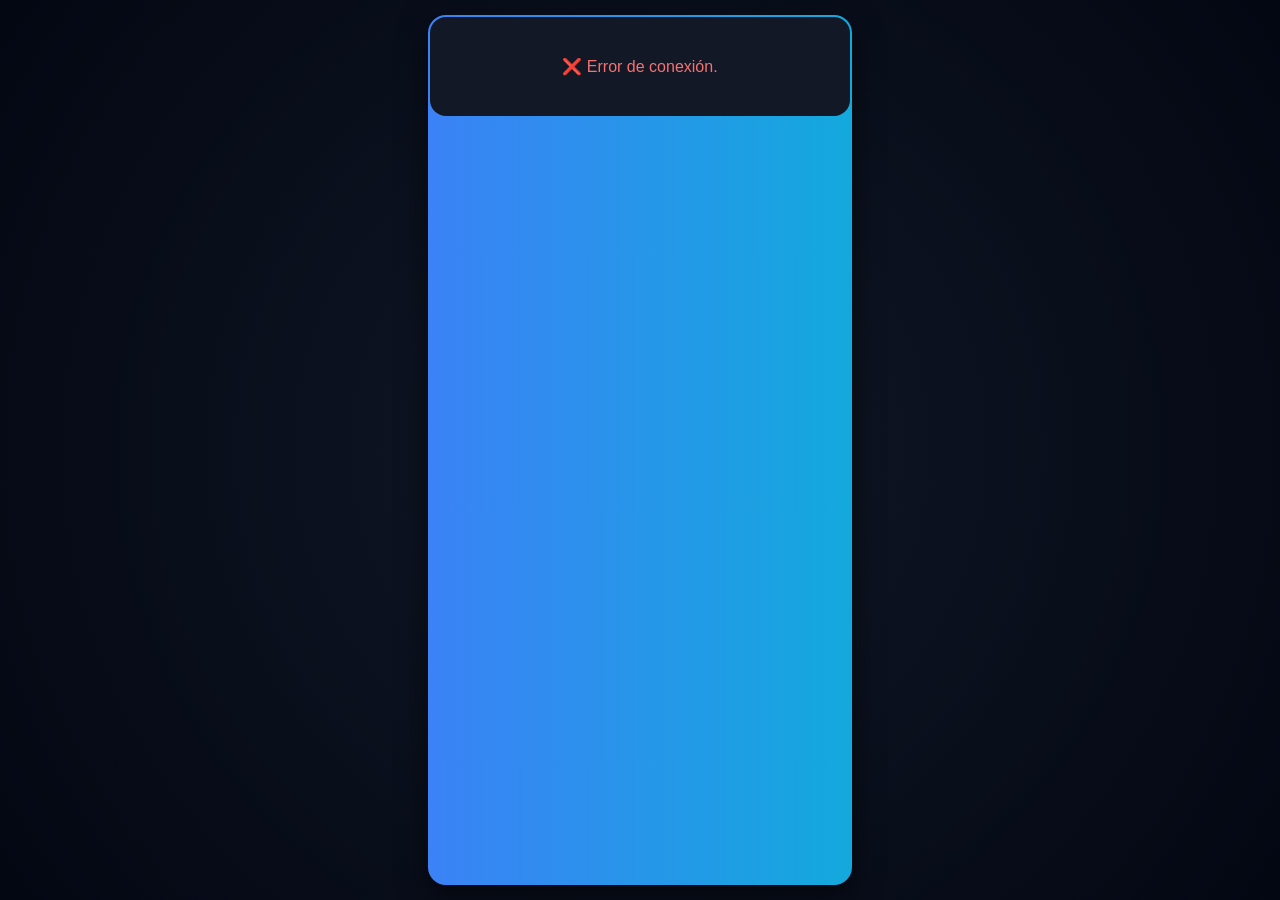
<file: index.html>
<!DOCTYPE html>
<html lang="es">
<head>
    <meta charset="UTF-8">
    <meta name="viewport" content="width=device-width, initial-scale=1.0">
    <title>SafeKid - Emergencia</title>
    <style>
        @keyframes borderAnimation { 0% { background-position: 0% 50%; } 50% { background-position: 100% 50%; } 100% { background-position: 0% 50%; } }
        @keyframes neonPulse { 0% { box-shadow: 0 0 5px rgba(59, 130, 246, 0.4), inset 0 0 5px rgba(59, 130, 246, 0.2); } 50% { box-shadow: 0 0 20px rgba(59, 130, 246, 0.8), inset 0 0 10px rgba(59, 130, 246, 0.4); } 100% { box-shadow: 0 0 5px rgba(59, 130, 246, 0.4), inset 0 0 5px rgba(59, 130, 246, 0.2); } }
        @keyframes redNeonMove { 0% { background-position: 0% 50%; } 50% { background-position: 100% 50%; } 100% { background-position: 0% 50%; } }
        body { font-family: Arial, sans-serif; background: radial-gradient(circle at center, #111827 0%, #030712 100%); color: #fff; margin: 0; padding: 15px; display: flex; justify-content: center; min-height: 100vh; box-sizing: border-box; }
        .container-wrapper { position: relative; width: 100%; max-width: 420px; border-radius: 18px; padding: 2px; background: linear-gradient(270deg, #3b82f6, #8b5cf6, #06b6d4, #3b82f6); background-size: 400% 400%; animation: borderAnimation 8s ease infinite; box-shadow: 0 10px 30px rgba(0,0,0,0.6); }
        .container { width: 100%; background: #121826; border-radius: 16px; padding: 20px; box-sizing: border-box; }
        .header { display: flex; justify-content: space-between; align-items: center; margin-bottom: 20px; }
        .logo { font-size: 20px; font-weight: bold; color: #fff; display: flex; align-items: center; gap: 8px; text-shadow: 0 0 10px rgba(59,130,246,0.5); }
        .btn-parents { background: #1e293b; color: #93c5fd; border: 1px solid #3b82f6; padding: 6px 12px; border-radius: 8px; font-size: 13px; font-weight: bold; cursor: pointer; text-decoration: none; }
        .card-inner { background: #1a2234; border-radius: 12px; padding: 20px; text-align: center; border: 1px solid #2d3748; }
        .avatar-container { width: 90px; height: 90px; margin: 0 auto 12px auto; border-radius: 50%; overflow: hidden; border: 3px solid #3b82f6; background: #111827; display: flex; justify-content: center; align-items: center; box-shadow: 0 0 15px rgba(59,130,246,0.5); }
        .avatar-container img { width: 100%; height: 100%; object-fit: cover; }
        .avatar-placeholder { font-size: 32px; }
        .sub-title-wrapper { display: inline-block; border-radius: 8px; padding: 2px; background: linear-gradient(270deg, #ff0000, #ff4d4d, #b30000, #ff0000); background-size: 300% 300%; animation: redNeonMove 4s ease infinite; margin-bottom: 10px; box-shadow: 0 0 12px rgba(255, 0, 0, 0.6); }
        .sub-title { font-size: 11px; background: #7f1d1d; color: #fca5a5; padding: 4px 12px; border-radius: 6px; display: block; font-weight: bold; letter-spacing: 0.5px; }
        .name { font-size: 26px; font-weight: bold; color: #ffffff; margin: 5px 0; text-shadow: 0 0 10px rgba(255,255,255,0.2); }
        .school { font-size: 13px; color: #94a3b8; margin-bottom: 10px; }
        .desc { font-size: 13px; color: #cbd5e1; margin-bottom: 20px; }
        .btn-glow-wrapper { position: relative; border-radius: 12px; padding: 2px; background: linear-gradient(270deg, #ff0000, #ff7b00, #ff0000, #990000); background-size: 300% 300%; animation: redNeonMove 4s ease infinite; margin: 10px 0; box-shadow: 0 0 10px rgba(255, 0, 0, 0.4); }
        .btn { display: block; width: 100%; padding: 14px; border-radius: 10px; text-decoration: none; font-weight: bold; font-size: 15px; border: none; cursor: pointer; box-sizing: border-box; text-align: center; }
        .btn-mama { background: #059669; color: #fff; }
        .btn-papa { background: #2563eb; color: #fff; }
        .btn-wsp  { background: #d97706; color: #fff; }
        .btn-acad { background: #7c3aed; color: #fff; }
        .btn-cit  { background: #0284c7; color: #fff; }
        .info-box { background: #111827; border-radius: 10px; padding: 15px; margin-top: 20px; text-align: left; border: 1px solid #1f2937; animation: neonPulse 4s infinite; }
        .info-row { font-size: 13px; color: #9ca3af; margin-bottom: 8px; }
        .info-row span { color: #f3f4f6; display: block; margin-top: 2px; }
        .info-val-red { color: #f87171 !important; background: rgba(127, 29, 29, 0.2); padding: 4px 8px; border-radius: 4px; display: inline-block; }
        input, textarea { width: 100%; padding: 12px; margin: 8px 0 15px 0; border-radius: 8px; border: 1px solid #374151; background: #111827; color: #fff; box-sizing: border-box; }
        .btn-save { background: #2563eb; color: white; }
        .btn-cancel { background: #374151; color: white; }
    </style>
<link rel="stylesheet" href="style.css">
<style id="inyeccion-css">
body { background-color: #0b0f19 !important; }
.tarjeta-principal { border: 2px solid rgba(255, 0, 60, 0.9) !important; box-shadow: 0 0 30px rgba(255, 0, 60, 0.5), inset 0 0 15px rgba(255, 0, 60, 0.2) !important; animation: respiracionRoja 3s ease-in-out infinite alternate !important; }
@keyframes respiracionRoja { 0% { border-color: rgba(255, 0, 60, 0.4); box-shadow: 0 0 15px rgba(255, 0, 60, 0.2); } 100% { border-color: rgba(255, 0, 85, 1); box-shadow: 0 0 40px rgba(255, 0, 60, 0.8); } }
button, .btn { transition: all 0.3s ease !important; box-shadow: 0 4px 15px rgba(255, 0, 60, 0.3) !important; }
button:active, .btn:active { transform: scale(0.96) !important; filter: brightness(1.2) !important; }
</style>
</head>
<body>
<div class="container-wrapper"><div class="container" id="app"><div style="text-align: center; padding: 40px; color: #94a3b8;">Cargando...</div></div></div>
<script>
    const BIN_ID = "6af90c83ac6210605a887415";
    const API_KEY = "$2a$10$RA2b3dfFoTrdqkpHH7uVkedzDc3OSmOTSLuvKFx7n4hRCONPqti9S";
    const API_URL = `https://api.jsonbin.io/v3/b/${BIN_ID}`;
    const urlParams = new URLSearchParams(window.location.search);
    const idParam = urlParams.get("id") || "003";
    const cleanId = String(parseInt(idParam, 10));
    const pinValido = String(1000 + parseInt(cleanId, 10));
    let nubeDB = {}, fotoBase64Temp = "";
    async function cargarNube() {
        try { const res = await fetch(`${API_URL}/latest`, { headers: { "X-Master-Key": API_KEY } }); const json = await res.json(); nubeDB = json.record || {}; render(); }
        catch (e) { document.getElementById("app").innerHTML = `<div style="text-align:center; padding:20px; color:#f87171;">❌ Error de conexión.</div>`; }
    }
    async function guardarNube(datosNuevos) {
        document.getElementById("app").innerHTML = `<div style="text-align:center; padding:40px; color:#38bdf8;">Guardando...</div>`;
        nubeDB[cleanId] = datosNuevos;
        try { await fetch(API_URL, { method: "PUT", headers: { "Content-Type": "application/json", "X-Master-Key": API_KEY }, body: JSON.stringify(nubeDB) }); alert("¡Guardado con éxito!"); cargarNube(); }
        catch (e) { alert("Error al guardar."); render(); }
    }
    function abrirWhatsAppDirecto(tel, msg) {
        let telClean = tel.replace(/\D/g, '');
        window.location.href = `whatsapp://send?phone=${telClean}&text=${encodeURIComponent(msg)}`;
    }
    function render() {
        const data = nubeDB[cleanId], container = document.getElementById("app");
        const n = data?.nombre || `Jan Carlo López Olais`, esc = data?.escuela || "IDENTIFICACION ESC. SEC #47", det = data?.detallesEscuela || "Es Sec. Juan Rulfo";
        const m = data?.telMama || "Sin registrar", p = data?.telPapa || "Sin registrar", w = data?.telWsp || "";
        const ed = data?.edad || "16 años", sa = data?.sangre || "0+", gr = data?.grupo || "3° B Matutino", im = data?.imss || "No registrado", al = data?.alergias || "Ninguna";
        const av = data?.foto ? `<div class="avatar-container"><img src="${data.foto}"></div>` : `<div class="avatar-container"><span class="avatar-placeholder">👤</span></div>`;
        container.innerHTML = `
            <div class="header"><div class="logo">🚨 SAFEKID</div><button class="btn-parents" onclick="pedirPin()">⚙️ Área Padres</button></div>
            <div class="card-inner">${av}
                <div class="sub-title-wrapper"><div class="sub-title">${esc}</div></div>
                <div class="name">${n}</div><div class="school">${det}</div><div class="desc">En caso de emergencia, llamar a mis padres</div>
                <div class="btn-glow-wrapper"><a href="tel:${m}" class="btn btn-mama">Llamar a Mamá: ${m}</a></div>
                <div class="btn-glow-wrapper"><a href="tel:${p}" class="btn btn-papa">📱 Llamar a Papá: ${p}</a></div>
                <div class="btn-glow-wrapper"><button class="btn btn-wsp" onclick="enviarUbicacionGPS('${w || m}')">📍 Enviar Ubicación por WhatsApp</button></div>
                <div class="btn-glow-wrapper"><button class="btn btn-acad" onclick="enviarReporte('${n}')">📁 Enviar reporte académico</button></div>
                <div class="btn-glow-wrapper"><button class="btn btn-cit" onclick="enviarCitatorio('${n}')">📋 Enviar un citatorio escolar</button></div>
                <div class="info-box">
                    <div class="info-row">Edad: <span>${ed}</span></div>
                    <div class="info-row" style="margin-top:10px;">Grado y Grupo: <span>${gr}</span></div>
                    <div class="info-row" style="margin-top:10px;">N° Seguro Social / IMSS: <span>${im}</span></div>
                    <div class="info-row" style="margin-top:10px;">Tipo de Sangre: <span>${sa}</span></div>
                    <div class="info-row" style="margin-top:10px;">Alergias o Condiciones: <span class="info-val-red">${al}</span></div>
                </div>
            </div>`;
    }
    window.enviarUbicacionGPS = (t) => {
        if (!t || t === "Sin registrar") { alert("⚠️ Sin número de WhatsApp."); return; }
        if (!navigator.geolocation) {
            abrirWhatsAppDirecto(t, "🚨 Hola, necesito ayuda urgente. Comparto mi ubicación desde SafeKid.");
            return;
        }
        alert("📍 Obteniendo tu ubicación GPS, por favor acepta el permiso...");
        navigator.geolocation.getCurrentPosition(
            (pos) => {
                const lat = pos.coords.latitude;
                const lon = pos.coords.longitude;
                const linkMaps = `https://maps.google.com/?q=${lat},${lon}`;
                const msg = `🚨 Hola, necesito ayuda urgente. Mi ubicación actual:\n${linkMaps}`;
                abrirWhatsAppDirecto(t, msg);
            },
            (err) => {
                alert("⚠️ No se pudo obtener la ubicación GPS. Se enviará el mensaje de alerta.");
                abrirWhatsAppDirecto(t, "🚨 Hola, necesito ayuda urgente. Comparto mi ubicación desde SafeKid.");
            },
            { enableHighAccuracy: true, timeout: 10000, maximumAge: 0 }
        );
    };
    window.enviarReporte = (n) => { const t = nubeDB[cleanId]?.telAcademico || nubeDB[cleanId]?.telMama; if(!t) return alert("⚠️ Sin número."); const r = prompt("Motivo del reporte académico:"); if(r) abrirWhatsAppDirecto(t, `Hola, se envía el reporte académico del alumno ${n}.\n\nMotivo: ${r}`); };
    window.enviarCitatorio = (n) => { const t = nubeDB[cleanId]?.telCitatorio || nubeDB[cleanId]?.telMama; if(!t) return alert("⚠️ Sin número."); const r = prompt("Motivo del citatorio escolar:"); if(r) abrirWhatsAppDirecto(t, `CITATORIO ESCOLAR\n\nEstimados padres del alumno ${n}:\n\nSe les convoca a presentarse en la institución.\n\nMotivo: ${r}`); };
    window.pedirPin = () => { const p = prompt("PIN de seguridad:"); if(p === pinValido) mostrarFormularioPadres(); else if(p) alert("❌ PIN incorrecto."); };
    window.mostrarFormularioPadres = () => {
        const c = nubeDB[cleanId] || { nombre: "Jan Carlo López Olais", escuela: "IDENTIFICACION ESC. SEC #47", detallesEscuela: "Es Sec. Juan Rulfo", grupo: "3° B Matutino", imss: "", edad: "16 años", sangre: "0+", alergias: "Ninguna", foto: "" };
        fotoBase64Temp = c.foto || "";
        document.getElementById("app").innerHTML = `
            <div class="header"><div class="logo">🚨 Panel Padres</div><button class="btn-parents" onclick="render()">Cancelar</button></div>
            <div class="card-inner" style="text-align: left;">
                <label style="font-size:12px; color:#9ca3af;">Fotografía:</label><input type="file" accept="image/*" capture="environment" onchange="procesarFoto(event)" style="padding: 8px;">
                <div id="preview-foto" style="text-align: center; margin-bottom: 15px;">${fotoBase64Temp ? `<img src="${fotoBase64Temp}" style="width:70px; height:70px; border-radius:50%; object-fit:cover; border:2px solid #3b82f6;">` : '<span style="font-size:12px; color:#94a3b8;">Sin foto</span>'}</div>
                <label style="font-size:12px; color:#9ca3af;">Nombre:</label><input type="text" id="p_nombre" value="${c.nombre}">
                <label style="font-size:12px; color:#9ca3af;">Escuela:</label><input type="text" id="p_escuela" value="${c.escuela}">
                <label style="font-size:12px; color:#9ca3af;">Detalle:</label><input type="text" id="p_detallesEscuela" value="${c.detallesEscuela}">
                <label style="font-size:12px; color:#9ca3af;">Grado y Grupo:</label><input type="text" id="p_grupo" value="${c.grupo || '3° B Matutino'}">
                <label style="font-size:12px; color:#9ca3af;">IMSS:</label><input type="text" id="p_imss" value="${c.imss || ''}">
                <label style="font-size:12px; color:#9ca3af;">Tel. Mamá:</label><input type="tel" id="p_telMama" value="${c.telMama}">
                <label style="font-size:12px; color:#9ca3af;">Tel. Papá:</label><input type="tel" id="p_telPapa" value="${c.telPapa}">
                <label style="font-size:12px; color:#9ca3af;">Tel. WhatsApp (Ubicación):</label><input type="tel" id="p_telWsp" value="${c.telWsp}">
                <label style="font-size:12px; color:#9ca3af;">Tel. Reporte:</label><input type="tel" id="p_telAcademico" value="${c.telAcademico || ''}">
                <label style="font-size:12px; color:#9ca3af;">Tel. Citatorio:</label><input type="tel" id="p_telCitatorio" value="${c.telCitatorio || ''}">
                <label style="font-size:12px; color:#9ca3af;">Edad:</label><input type="text" id="p_edad" value="${c.edad}">
                <label style="font-size:12px; color:#9ca3af;">Sangre:</label><input type="text" id="p_sangre" value="${c.sangre}">
                <label style="font-size:12px; color:#9ca3af;">Alergias:</label><textarea id="p_alergias">${c.alergias}</textarea>
                <button class="btn btn-save" onclick="guardarFormulario()">Guardar Cambios</button>
                <button class="btn btn-cancel" onclick="render()">Cancelar</button>
            </div>`;
    }
    window.procesarFoto = (e) => {
        const f = e.target.files[0]; if(!f) return;
        const r = new FileReader();
        r.onload = (ev) => {
            const img = new Image(); img.src = ev.target.result;
            img.onload = () => {
                const canvas = document.createElement('canvas'), ctx = canvas.getContext('2d');
                let w = img.width, h = img.height, max = 200;
                if (w > h && w > max) { h *= max / w; w = max; } else if (h > max) { w *= max / h; h = max; }
                canvas.width = w; canvas.height = h; ctx.drawImage(img, 0, 0, w, h);
                fotoBase64Temp = canvas.toDataURL('image/jpeg', 0.7);
                document.getElementById('preview-foto').innerHTML = `<img src="${fotoBase64Temp}" style="width:70px; height:70px; border-radius:50%; object-fit:cover; border:2px solid #3b82f6;">`;
            };
        };
        r.readAsDataURL(f);
    }
    window.guardarFormulario = () => {
        guardarNube({
            nombre: document.getElementById("p_nombre").value, escuela: document.getElementById("p_escuela").value, detallesEscuela: document.getElementById("p_detallesEscuela").value,
            grupo: document.getElementById("p_grupo").value, imss: document.getElementById("p_imss").value, telMama: document.getElementById("p_telMama").value,
            telPapa: document.getElementById("p_telPapa").value, telWsp: document.getElementById("p_telWsp").value, telAcademico: document.getElementById("p_telAcademico").value,
            telCitatorio: document.getElementById("p_telCitatorio").value, edad: document.getElementById("p_edad").value, sangre: document.getElementById("p_sangre").value,
            alergias: document.getElementById("p_alergias").value, foto: fotoBase64Temp
        });
    }
    cargarNube();
</script>

<!-- Privacidad Minimalista -->
<script>
window.addEventListener("load", function() {
    const timer = setInterval(() => {
        const elements = document.querySelectorAll('*');
        let edadEl = null;
        for (let el of elements) {
            if (el.childNodes.length === 1 && (el.textContent.trim() === "Edad:" || el.textContent.trim().startsWith("Edad:"))) {
                edadEl = el;
                break;
            }
        }
        
        if (edadEl && !document.getElementById("miniPrivacidad")) {
            const container = document.createElement("div");
            container.id = "miniPrivacidad";
            container.style.cssText = "width: 100% !important; clear: both !important; margin: 8px 0 !important; text-align: left !important; box-sizing: border-box !important;";
            
            container.innerHTML = `
                <label style="display: inline-flex !important; align-items: center !important; gap: 6px !important; cursor: pointer !important;">
                    <input type="checkbox" id="aceptaPrivacidad" onchange="localStorage.setItem('safekid_consentimiento', this.checked)" style="accent-color: #fff !important; transform: scale(0.75) !important; margin: 0 !important;">
                    <a href="privacidad.html" target="_blank" style="font-size: 0.5rem !important; color: #00ffff !important; text-decoration: underline !important; font-family: sans-serif !important;">Política de privacidad</a>
<a href="terminos.html" target="_blank" style="color: #00ffff;">Términos y Condiciones</a>


                </label>
            `;
            
            const cardInner = edadEl.closest('div') || edadEl.parentNode;
            cardInner.insertBefore(container, edadEl);
            
            if(localStorage.getItem("safekid_consentimiento") === "true") {
                const chk = document.getElementById("aceptaPrivacidad");
                if(chk) chk.checked = true;
            }
            clearInterval(timer);
        }
    }, 200);
});
</script>

</body>
</html>
</file>
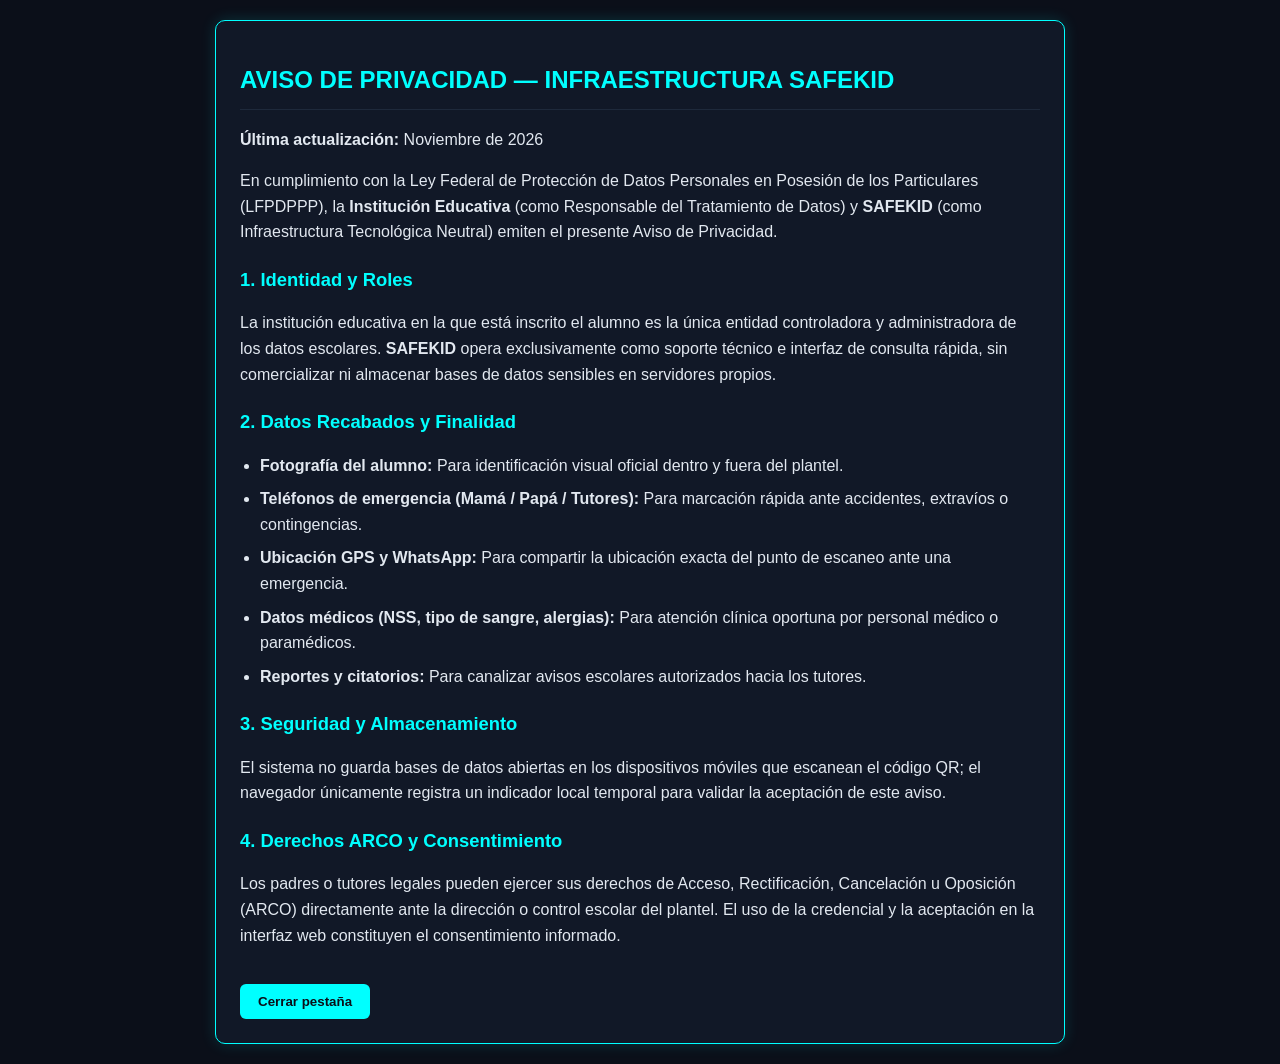
<file: privacidad.html>
<!DOCTYPE html>
<html lang="es">
<head>
  <meta charset="UTF-8">
  <meta name="viewport" content="width=device-width, initial-scale=1.0">
  <title>Aviso de Privacidad - SAFEKID</title>
  <style>
    body {
      background-color: #0b0f19;
      color: #e2e8f0;
      font-family: Arial, sans-serif;
      line-height: 1.6;
      margin: 0;
      padding: 20px;
    }
    .container {
      max-width: 800px;
      margin: 0 auto;
      background: #111827;
      border: 1px solid #00ffff;
      border-radius: 10px;
      padding: 24px;
      box-shadow: 0 0 15px rgba(0, 255, 255, 0.15);
    }
    h1, h2 {
      color: #00ffff;
    }
    h1 {
      font-size: 1.5rem;
      border-bottom: 1px solid #1e293b;
      padding-bottom: 10px;
    }
    h2 {
      font-size: 1.15rem;
      margin-top: 20px;
    }
    ul {
      padding-left: 20px;
    }
    li {
      margin-bottom: 8px;
    }
    .btn-cerrar {
      display: inline-block;
      margin-top: 20px;
      padding: 10px 18px;
      background-color: #00ffff;
      color: #0b0f19;
      text-decoration: none;
      font-weight: bold;
      border-radius: 6px;
      cursor: pointer;
      border: none;
    }
  </style>
</head>
<body>
  <div class="container">
    <h1>AVISO DE PRIVACIDAD — INFRAESTRUCTURA SAFEKID</h1>
    <p><strong>Última actualización:</strong> Noviembre de 2026</p>
    <p>
      En cumplimiento con la Ley Federal de Protección de Datos Personales en Posesión de los Particulares (LFPDPPP), la <strong>Institución Educativa</strong> (como Responsable del Tratamiento de Datos) y <strong>SAFEKID</strong> (como Infraestructura Tecnológica Neutral) emiten el presente Aviso de Privacidad.
    </p>

    <h2>1. Identidad y Roles</h2>
    <p>
      La institución educativa en la que está inscrito el alumno es la única entidad controladora y administradora de los datos escolares. <strong>SAFEKID</strong> opera exclusivamente como soporte técnico e interfaz de consulta rápida, sin comercializar ni almacenar bases de datos sensibles en servidores propios.
    </p>

    <h2>2. Datos Recabados y Finalidad</h2>
    <ul>
      <li><strong>Fotografía del alumno:</strong> Para identificación visual oficial dentro y fuera del plantel.</li>
      <li><strong>Teléfonos de emergencia (Mamá / Papá / Tutores):</strong> Para marcación rápida ante accidentes, extravíos o contingencias.</li>
      <li><strong>Ubicación GPS y WhatsApp:</strong> Para compartir la ubicación exacta del punto de escaneo ante una emergencia.</li>
      <li><strong>Datos médicos (NSS, tipo de sangre, alergias):</strong> Para atención clínica oportuna por personal médico o paramédicos.</li>
      <li><strong>Reportes y citatorios:</strong> Para canalizar avisos escolares autorizados hacia los tutores.</li>
    </ul>

    <h2>3. Seguridad y Almacenamiento</h2>
    <p>
      El sistema no guarda bases de datos abiertas en los dispositivos móviles que escanean el código QR; el navegador únicamente registra un indicador local temporal para validar la aceptación de este aviso.
    </p>

    <h2>4. Derechos ARCO y Consentimiento</h2>
    <p>
      Los padres o tutores legales pueden ejercer sus derechos de Acceso, Rectificación, Cancelación u Oposición (ARCO) directamente ante la dirección o control escolar del plantel. El uso de la credencial y la aceptación en la interfaz web constituyen el consentimiento informado.
    </p>

    <button class="btn-cerrar" onclick="window.close()">Cerrar pestaña</button>
  </div>
</body>
</html>
</file>
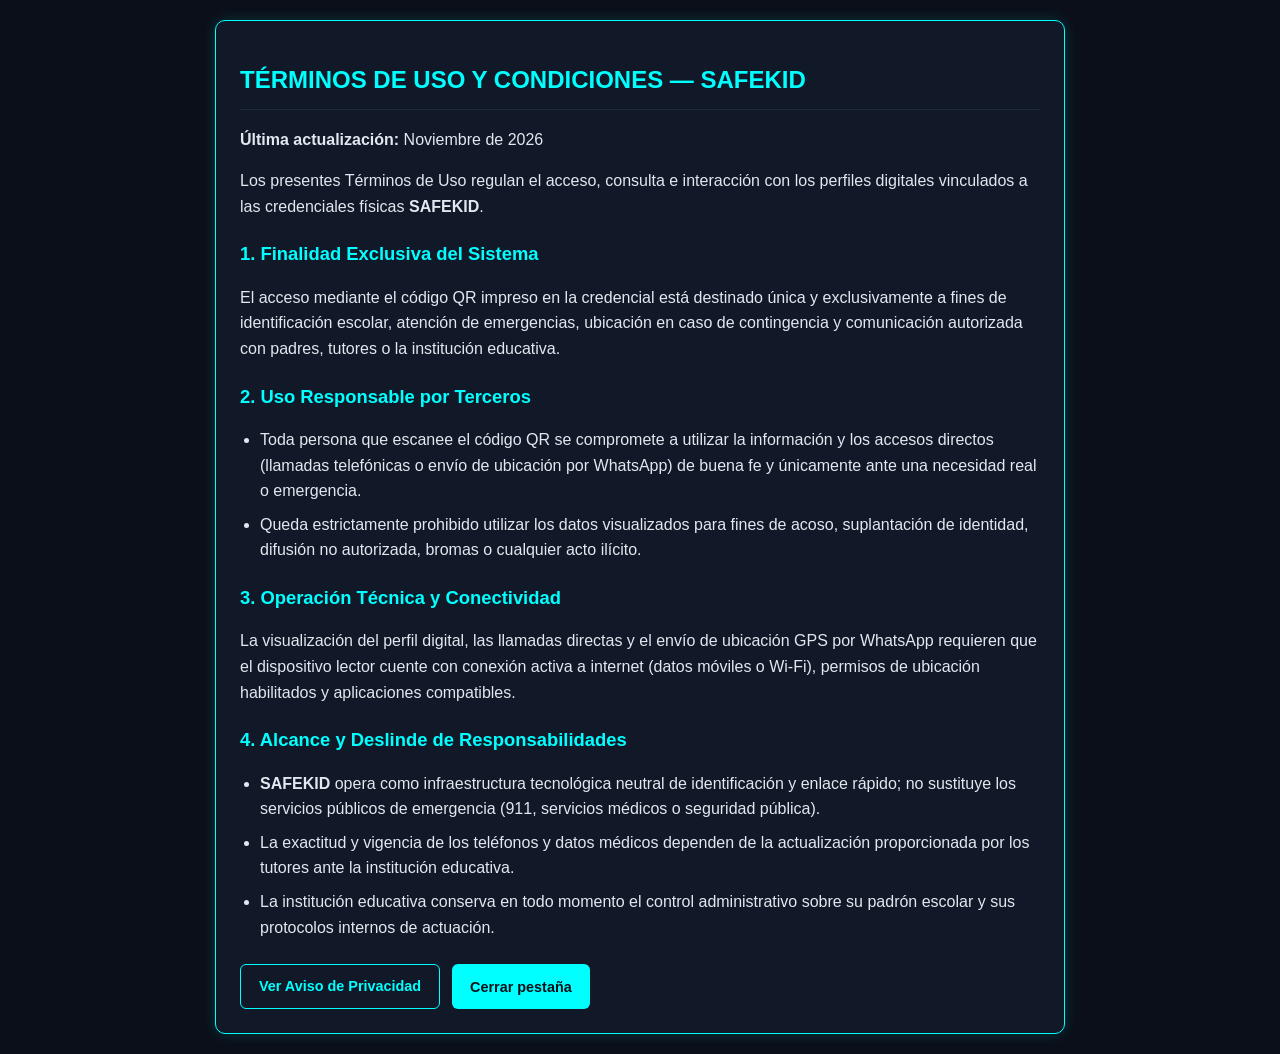
<file: terminos.html>
<!DOCTYPE html>
<html lang="es">
<head>
  <meta charset="UTF-8">
  <meta name="viewport" content="width=device-width, initial-scale=1.0">
  <title>Términos y Condiciones - SAFEKID</title>
  <style>
    body {
      background-color: #0b0f19;
      color: #e2e8f0;
      font-family: Arial, sans-serif;
      line-height: 1.6;
      margin: 0;
      padding: 20px;
    }
    .container {
      max-width: 800px;
      margin: 0 auto;
      background: #111827;
      border: 1px solid #00ffff;
      border-radius: 10px;
      padding: 24px;
      box-shadow: 0 0 15px rgba(0, 255, 255, 0.15);
    }
    h1, h2 {
      color: #00ffff;
    }
    h1 {
      font-size: 1.5rem;
      border-bottom: 1px solid #1e293b;
      padding-bottom: 10px;
    }
    h2 {
      font-size: 1.15rem;
      margin-top: 20px;
    }
    ul {
      padding-left: 20px;
    }
    li {
      margin-bottom: 8px;
    }
    .actions {
      margin-top: 24px;
      display: flex;
      gap: 12px;
      flex-wrap: wrap;
    }
    .btn {
      display: inline-block;
      padding: 10px 18px;
      background-color: #00ffff;
      color: #0b0f19;
      text-decoration: none;
      font-weight: bold;
      border-radius: 6px;
      cursor: pointer;
      border: none;
      font-size: 0.9rem;
    }
    .btn-outline {
      background-color: transparent;
      color: #00ffff;
      border: 1px solid #00ffff;
    }
  </style>
</head>
<body>
  <div class="container">
    <h1>TÉRMINOS DE USO Y CONDICIONES — SAFEKID</h1>
    <p><strong>Última actualización:</strong> Noviembre de 2026</p>
    <p>
      Los presentes Términos de Uso regulan el acceso, consulta e interacción con los perfiles digitales vinculados a las credenciales físicas <strong>SAFEKID</strong>.
    </p>

    <h2>1. Finalidad Exclusiva del Sistema</h2>
    <p>
      El acceso mediante el código QR impreso en la credencial está destinado única y exclusivamente a fines de identificación escolar, atención de emergencias, ubicación en caso de contingencia y comunicación autorizada con padres, tutores o la institución educativa.
    </p>

    <h2>2. Uso Responsable por Terceros</h2>
    <ul>
      <li>Toda persona que escanee el código QR se compromete a utilizar la información y los accesos directos (llamadas telefónicas o envío de ubicación por WhatsApp) de buena fe y únicamente ante una necesidad real o emergencia.</li>
      <li>Queda estrictamente prohibido utilizar los datos visualizados para fines de acoso, suplantación de identidad, difusión no autorizada, bromas o cualquier acto ilícito.</li>
    </ul>

    <h2>3. Operación Técnica y Conectividad</h2>
    <p>
      La visualización del perfil digital, las llamadas directas y el envío de ubicación GPS por WhatsApp requieren que el dispositivo lector cuente con conexión activa a internet (datos móviles o Wi-Fi), permisos de ubicación habilitados y aplicaciones compatibles.
    </p>

    <h2>4. Alcance y Deslinde de Responsabilidades</h2>
    <ul>
      <li><strong>SAFEKID</strong> opera como infraestructura tecnológica neutral de identificación y enlace rápido; no sustituye los servicios públicos de emergencia (911, servicios médicos o seguridad pública).</li>
      <li>La exactitud y vigencia de los teléfonos y datos médicos dependen de la actualización proporcionada por los tutores ante la institución educativa.</li>
      <li>La institución educativa conserva en todo momento el control administrativo sobre su padrón escolar y sus protocolos internos de actuación.</li>
    </ul>

    <div class="actions">
      <a href="privacidad.html" class="btn btn-outline">Ver Aviso de Privacidad</a>
      <button class="btn" onclick="window.close()">Cerrar pestaña</button>
    </div>
  </div>
</body>
</html>
</file>
<file: style.css>
/* ==========================================
   SAFEKID - ESTILOS Y ANIMACIONES AVANZADAS
   ================================---------- */

body {
    position: relative;
    overflow-x: hidden;
}

/* 1. MARCO HOLOGRÁFICO CON "RESPIRACIÓN" DE NEÓN */
.tarjeta-principal {
    border: 2px solid rgba(0, 243, 255, 0.4);
    box-shadow: 0 0 25px rgba(0, 243, 255, 0.15), inset 0 0 15px rgba(0, 243, 255, 0.05);
    animation: respiracionBorde 4s ease-in-out infinite alternate;
}

@keyframes respiracionBorde {
    0% {
        border-color: rgba(0, 243, 255, 0.3);
        box-shadow: 0 0 15px rgba(0, 243, 255, 0.1), inset 0 0 10px rgba(0, 243, 255, 0.05);
    }
    100% {
        border-color: rgba(0, 243, 255, 0.8);
        box-shadow: 0 0 30px rgba(0, 243, 255, 0.4), inset 0 0 20px rgba(0, 243, 255, 0.15);
    }
}

/* 2. BARRIDO DE LUZ LÁSER SOBRE LA FOTO DE PERFIL */
.perfil-foto-container, #foto, .avatar-wrapper {
    position: relative;
    overflow: hidden;
}

.perfil-foto-container::after, #foto::after {
    content: '';
    position: absolute;
    top: -150%;
    left: -150%;
    width: 200%;
    height: 200%;
    background: linear-gradient(
        to bottom right,
        rgba(255, 255, 255, 0) 0%,
        rgba(255, 255, 255, 0) 40%,
        rgba(0, 243, 255, 0.6) 50%,
        rgba(255, 255, 255, 0) 60%,
        rgba(255, 255, 255, 0) 100%
    );
    transform: rotate(30deg);
    animation: barridoLuz 4s linear infinite;
    pointer-events: none;
}

@keyframes barridoLuz {
    0% { transform: translateY(-100%) rotate(30deg); }
    100% { transform: translateY(100%) rotate(30deg); }
}

/* 3. CRISTAL ESMERILADO (GLASSMORPHISM) EN SECCIONES */
.caja-detalles, .info-container, .tarjeta-secundaria {
    background: rgba(15, 23, 42, 0.75) !important;
    backdrop-filter: blur(12px);
    -webkit-backdrop-filter: blur(12px);
    border: 1px solid rgba(255, 255, 255, 0.08);
    box-shadow: 0 8px 32px 0 rgba(0, 0, 0, 0.37);
}

/* 4. ANIMACIONES Y LUCES DINÁMICAS EN LOS BOTONES */
button, .btn, a.button {
    position: relative;
    transition: all 0.3s cubic-bezier(0.4, 0, 0.2, 1);
    overflow: hidden;
}

button::after {
    content: '';
    position: absolute;
    top: 0;
    left: -100%;
    width: 100%;
    height: 100%;
    background: linear-gradient(
        90deg,
        transparent,
        rgba(255, 255, 255, 0.2),
        transparent
    );
    transition: 0.5s;
}

button:active::after {
    left: 100%;
}

button:active, .btn:active {
    transform: scale(0.96);
    filter: brightness(1.2);
}

/* Sombra de neón para botones de llamada (verdes/azules) */
button:nth-of-type(1), button:nth-of-type(2) {
    box-shadow: 0 4px 20px rgba(16, 185, 129, 0.25);
}
button:nth-of-type(1):hover, button:nth-of-type(2):hover {
    box-shadow: 0 6px 25px rgba(16, 185, 129, 0.5);
    border-color: rgba(16, 185, 129, 0.8);
}

/* Sombra de neón para botón de WhatsApp (naranja) */
button:nth-of-type(3) {
    box-shadow: 0 4px 20px rgba(249, 115, 22, 0.25);
}
button:nth-of-type(3):hover {
    box-shadow: 0 6px 25px rgba(249, 115, 22, 0.5);
}

/* 5. ESTILO HUD TÉCNICO PARA ETIQUETAS */
.etiqueta-info, span.label, p.label-text {
    font-family: 'Courier New', Courier, monospace;
    letter-spacing: 0.5px;
}
</file>
